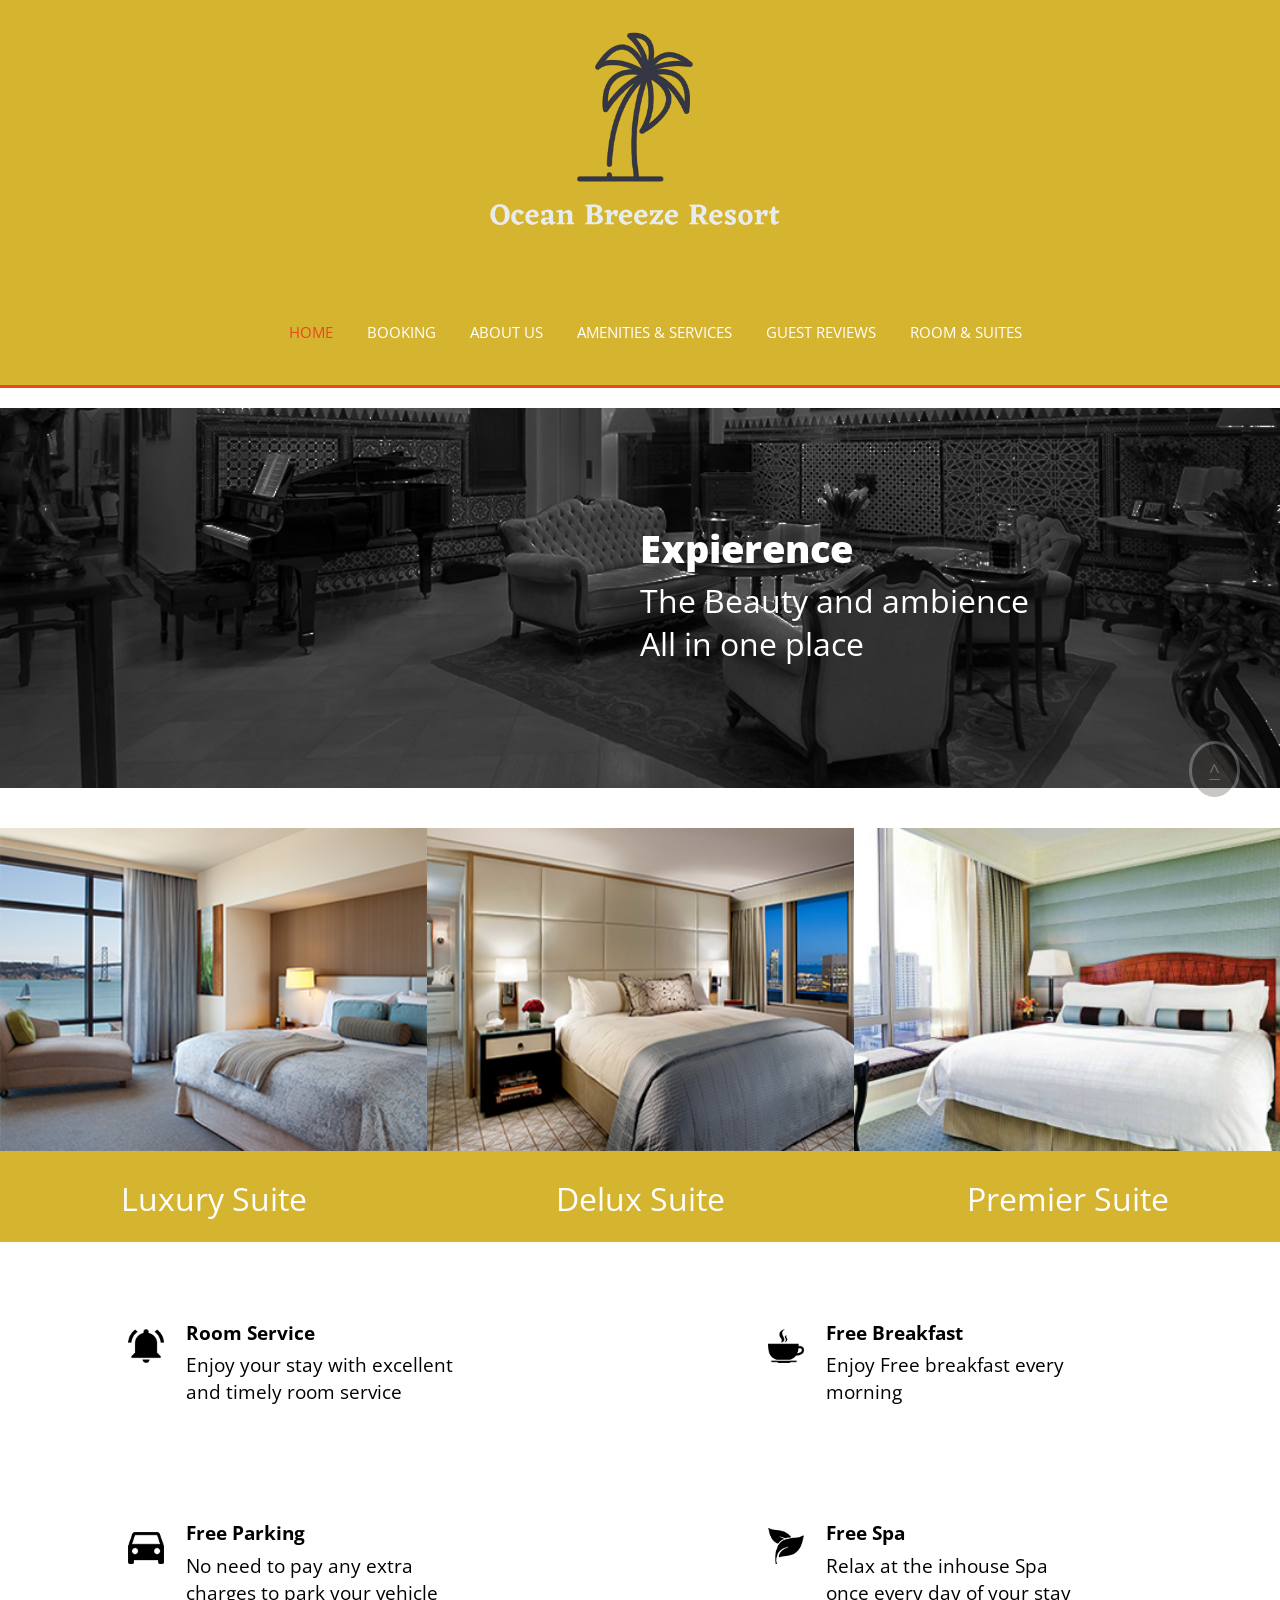
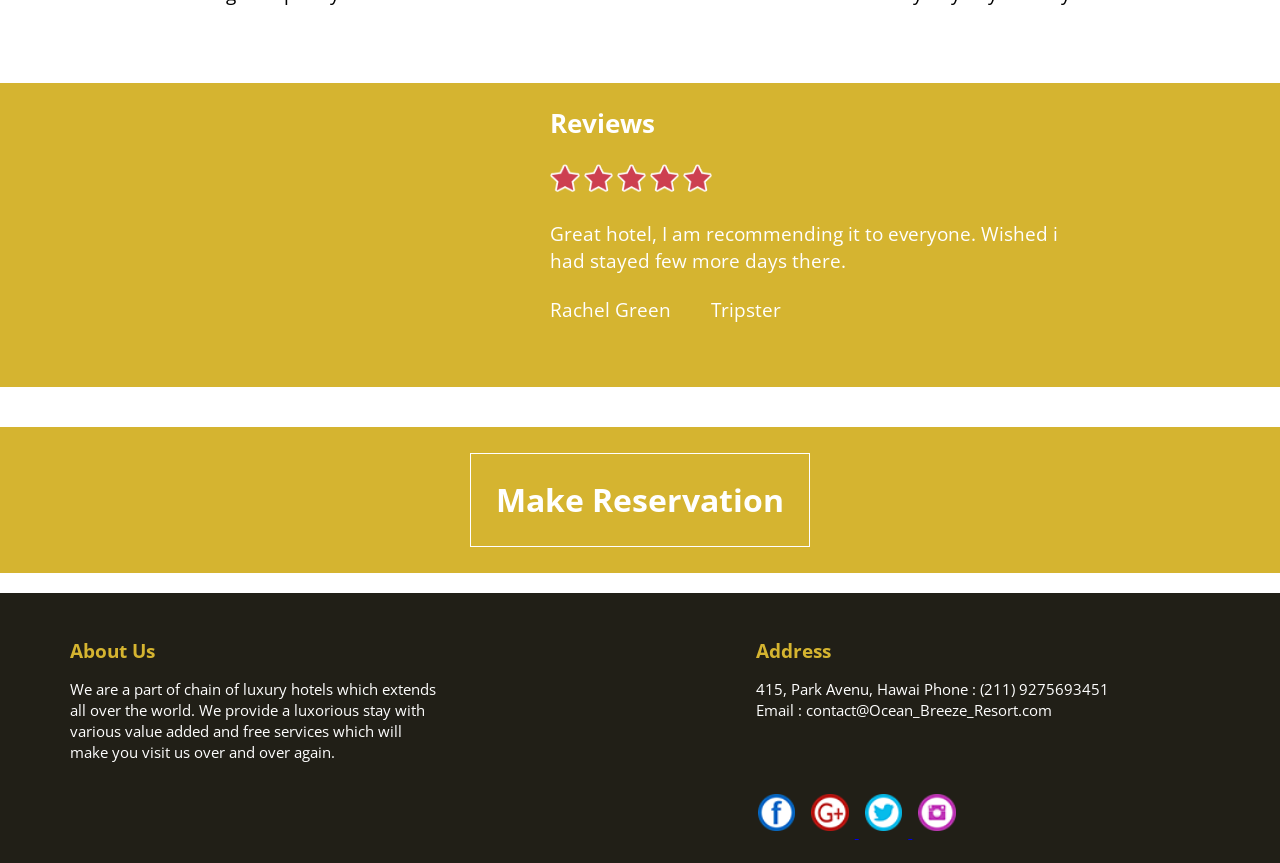
<file: index.html>
<!DOCTYPE html>
<html lang="en">
<head>
    <meta charset="utf-8">
    <meta name="viewport" content="width=device-width, initial-scale=1.0">
    <title>Home | Ocean Breeze Resort</title>
     <script type="text/javascript" src="https://ajax.googleapis.com/ajax/libs/jquery/3.2.1/jquery.min.js"></script>
     <script type="text/javascript" src="dist/slick.js"></script>
     <script type="text/javascript" src="dist/jquery.scrollUp.js"></script>
     <link rel="stylesheet" type="text/css" href="css/main.css">
     <link rel="stylesheet" type="text/css" href="css/slick.css">

    
<!--    <link rel="stylesheet" type="text/css" href="css/slick-theme.css">-->

  
         <script type="text/javascript" src="dist/demo.js"></script>
    <link href="https://fonts.googleapis.com/css?family=Open+Sans" rel="stylesheet">  
    <link rel="stylesheet" href="css/styles.css">
    <link rel="stylesheet" href="css/amenities.css">
</head>
<body >  
    <header class="tm-header">
        <img class="tm-logo" src="images/Ocean_Breeze__Resort_hd-removebg-preview.png" alt="Ocean Breeze Resort">
        <nav class="tm-nav" >
       <div>
            <ul>
                <li>
                <li ><a href="index.html" class = "current">Home</a></li>
                <li ><a href="booking.html">Booking</a></li>
                <li  ><a href="about_us.html">About Us </a></li>
                <li ><a href="amenities.html">Amenities & Services </a></li>
                <li ><a href="reviews.html">Guest Reviews</a></li>
                <li ><a href="Room&Suites.html">Room & Suites</a></li>
                
            </ul>    
            </div>
        </nav>
    </header>

<section class="tm-imgslider">
 
    
        <div class="slider single">
                        <div><div class="tm-slider"><img class="tm-sliderimage" src="images/main_slider11.png" alt="Majestic Hotel"> 
                            <div class="tm-slidertext">
                            <p class="bold"> Expierence</p>
                            <p class="simple">The Beauty and ambience </p>
                                <p class="simple">All in one place </p></div>
                    </div></div>
                        <div><div class="tm-slider"><img class="tm-sliderimage" src="images/main_slider12.png" alt="Majestic Hotel"> 
                            <div class="tm-slidertext">
                            <p class="bold"> Expierence</p>
                            <p class="simple">The tranquility </p>
                                <p class="simple">in hotel spa and swimming pool </p></div>
                    </div></div>
                        <div><div class="tm-slider"><img class="tm-sliderimage" src="images/main_slider13.png" alt="Majestic Hotel"> 
                            <div class="tm-slidertext">
                            <p class="bold"> Expierence</p>
                            <p class="simple">The luxorious interiors </p>
                                <p class="simple">in every hotel room </p></div>
                    </div></div>
                        <div><div class="tm-slider"><img class="tm-sliderimage" src="images/main_slider14.png" alt="Majestic Hotel"> 
                            <div class="tm-slidertext">
                            <p class="bold"> Expirence</p>
                            <p class="simple">The mesmerizing beach view </p>
                                <p class="simple">from your room's balcony</p></div>
                    </div></div>
                    
                    </div>
            <img src="images/back.png" class="left">
              <img src="images/next.png" class="right">
       </section>
    
     <section class="slider room flex">
      
                    <div class="tm-rooms">
                        <img  src="images/luxury.png">
                       <a href="rooms.html"> <p class="s">Luxury Suite</p> </a>

                    </div>
                        <div class="tm-rooms">
                        <img  src="images/delux.png">
                            <a href="rooms.html"> <p class="s">Delux Suite</p></a>

                    </div>
                        <div class="tm-rooms">
                        <img  src="images/premier.png">
                            <a href="rooms.html">  <p>Premier Suite</p></a>

                    </div>
                    <div class="tm-rooms">
                        <img  src="images/luxuryroom.png">
                       <a href="rooms.html"> <p class="s">Luxury Room</p> </a>

                    </div>
                        <div class="tm-rooms">
                        <img  src="images/deluxroom.png">
                            <a href="rooms.html"> <p>Delux Room</p></a>

                    </div>
                        <div class="tm-rooms">
                        <img  src="images/premiumroom.png">
                            <a href="rooms.html">  <p>Premier Room</p></a>

                    </div>
            
                  
    </section>

    <section class="tm-servicesection">
         <div class="tm-service">
              <img class="tm-serimage" src="images/bell.png">
             <div>
                        <p class="b">Room Service</p>
                        <p> Enjoy your stay with excellent and timely room service </p> </div>
        </div>
        <div class="tm-service">
              <img class="tm-serimage" src="images/coffee.png">
             <div>
                        <p class="b">Free Breakfast</p>
                        <p> Enjoy Free breakfast every morning</p> </div>
        </div>
    </section>
    <section class="tm-servicesection">

        <div class="tm-service">
              <img class="tm-serimage" src="images/car-front.png">
             <div>
                        <p class="b">Free Parking</p>
                        <p> No need to pay any extra charges to park your vehicle </p> </div>
        </div>
        <div class="tm-service">
              <img class="tm-serimage" src="images/spa.png">
             <div>
                        <p class="b">Free Spa</p>
                        <p> Relax at the inhouse Spa once every day of your stay </p> </div>
        </div>

    </section>

    <section class="tm-reviewsection">
         
        <div class="tm-review ">
            <div class="slider review">
            <div class="tm-revcon">
        <p class="b"> Reviews</p>
            <div class="tm-stars">
                 <img src="images/star.png">
                 <img src="images/star.png">
                 <img src="images/star.png">
                 <img src="images/star.png">
                 <img src="images/star.png">
            </div>
                <div class="tm-rev">
        <p> Great hotel, I am recommending it to everyone. Wished i had stayed few more days there.</p>  <br/>
        <p> Rachel Green &nbsp&nbsp&nbsp&nbsp&nbsp&nbsp Tripster</p> </div>
 
                </div>
            
            <div class="tm-revcon">
        <p class="b"> Reviews</p>
            <div class="tm-stars">
                 <img src="images/star.png">
                 <img src="images/star.png">
                 <img src="images/star.png">
                 <img src="images/star.png">
                 <img src="images/star.png">
            </div>
                <div class="tm-rev">
        <p> Nice hotel, I had a wonderful expeirence and there are plenty of amenities. </p>  <br/>
        <p> Ross Geller &nbsp&nbsp&nbsp&nbsp&nbsp&nbsp Visitor</p> </div>
 
                </div>
            
           
            <div class="tm-revcon">
        <p class="b"> Reviews</p>
            <div class="tm-stars">
                 <img src="images/star.png">
                 <img src="images/star.png">
                 <img src="images/star.png">
                 <img src="images/star.png">
                 <img src="images/star.png">
            </div>
                <div class="tm-rev">
        <p> Great hotel, Great food enough said. </p>  <br/>
        <p> Joey Tribiani &nbsp&nbsp&nbsp&nbsp&nbsp&nbsp Actor</p> </div>
 
                </div>    
                
                
            <div class="tm-revcon">
        <p class="b"> Reviews</p>
            <div class="tm-stars">
                 <img src="images/star.png">
                 <img src="images/star.png">
                 <img src="images/star.png">
                 <img src="images/star.png">
                 <img src="images/star.png">
            </div>
                <div class="tm-rev">
        <p> Very nice hotel enjoyed the spa and as a masseuse I recommend it. </p>  <br/>
        <p> Pheobe Buffay &nbsp&nbsp&nbsp&nbsp&nbsp&nbsp Traveller</p> </div>
 
                </div>   
                
                <div class="tm-revcon">
        <p class="b"> Reviews</p>
            <div class="tm-stars">
                 <img src="images/star.png">
                 <img src="images/star.png">
                 <img src="images/star.png">
                 <img src="images/star.png">
                 <img src="images/star.png">
            </div>
                <div class="tm-rev">
        <p> Nice, calm and clean just the way I like it. </p>  <br/>
        <p> Monica Geller &nbsp&nbsp&nbsp&nbsp&nbsp&nbsp Tripster</p> </div>
 
                </div>    
                
                       <div class="tm-revcon">
        <p class="b"> Reviews</p>
            <div class="tm-stars">
                 <img src="images/star.png">
                 <img src="images/star.png">
                 <img src="images/star.png">
                 <img src="images/star.png">
                 <img src="images/star.png">
            </div>
                <div class="tm-rev">
        <p> Knock knock whose there ? ... a satisfied customer. </p>  <br/>
        <p> Chandler Bing &nbsp&nbsp&nbsp&nbsp&nbsp&nbsp Visitor</p> </div>
 
                </div>  
                
            </div>
            

        </div>
    </section>
    
    
    <section class="tm-makeres">
    <div class="tm-res">
       <div class="tm-resbutton">
           <a href="Booking.html"> <p>Make Reservation</p></a>
        </div>
        </div>
    </section>
    
    <footer class="tm-footer">
        <div class="tm-us">
        <p class="bold">About Us</p>
        <p>We are a part of chain of luxury hotels 
            which extends all over the world. We 
            provide a luxorious stay with various value
            added and free services which will make
            you visit us over and over again.</p>    
        </div>
       
        <div class="tm-address">
        <p class="bold">Address</p>
        <p>415, Park Avenu, Hawai
            Phone : (211) 9275693451
            Email : contact@Ocean_Breeze_Resort.com</p>       
        </div>
        <br/>
    <div class="tm-media">
        <a href="#"> <img src="images/fb.png"></a>
        <a href="#"> <img src="images/G.png"> </a>
        <a href="#"> <img src="images/twittr.png"> </a>
        <a href="#">  <img src="images/insta.png"> </a>
        
        </div>
       
<!--    <a  href="#top">  <img class="tm-up" src="images/up.png"> </a>-->
        
      
    </footer>
</body>
</html>
</file>
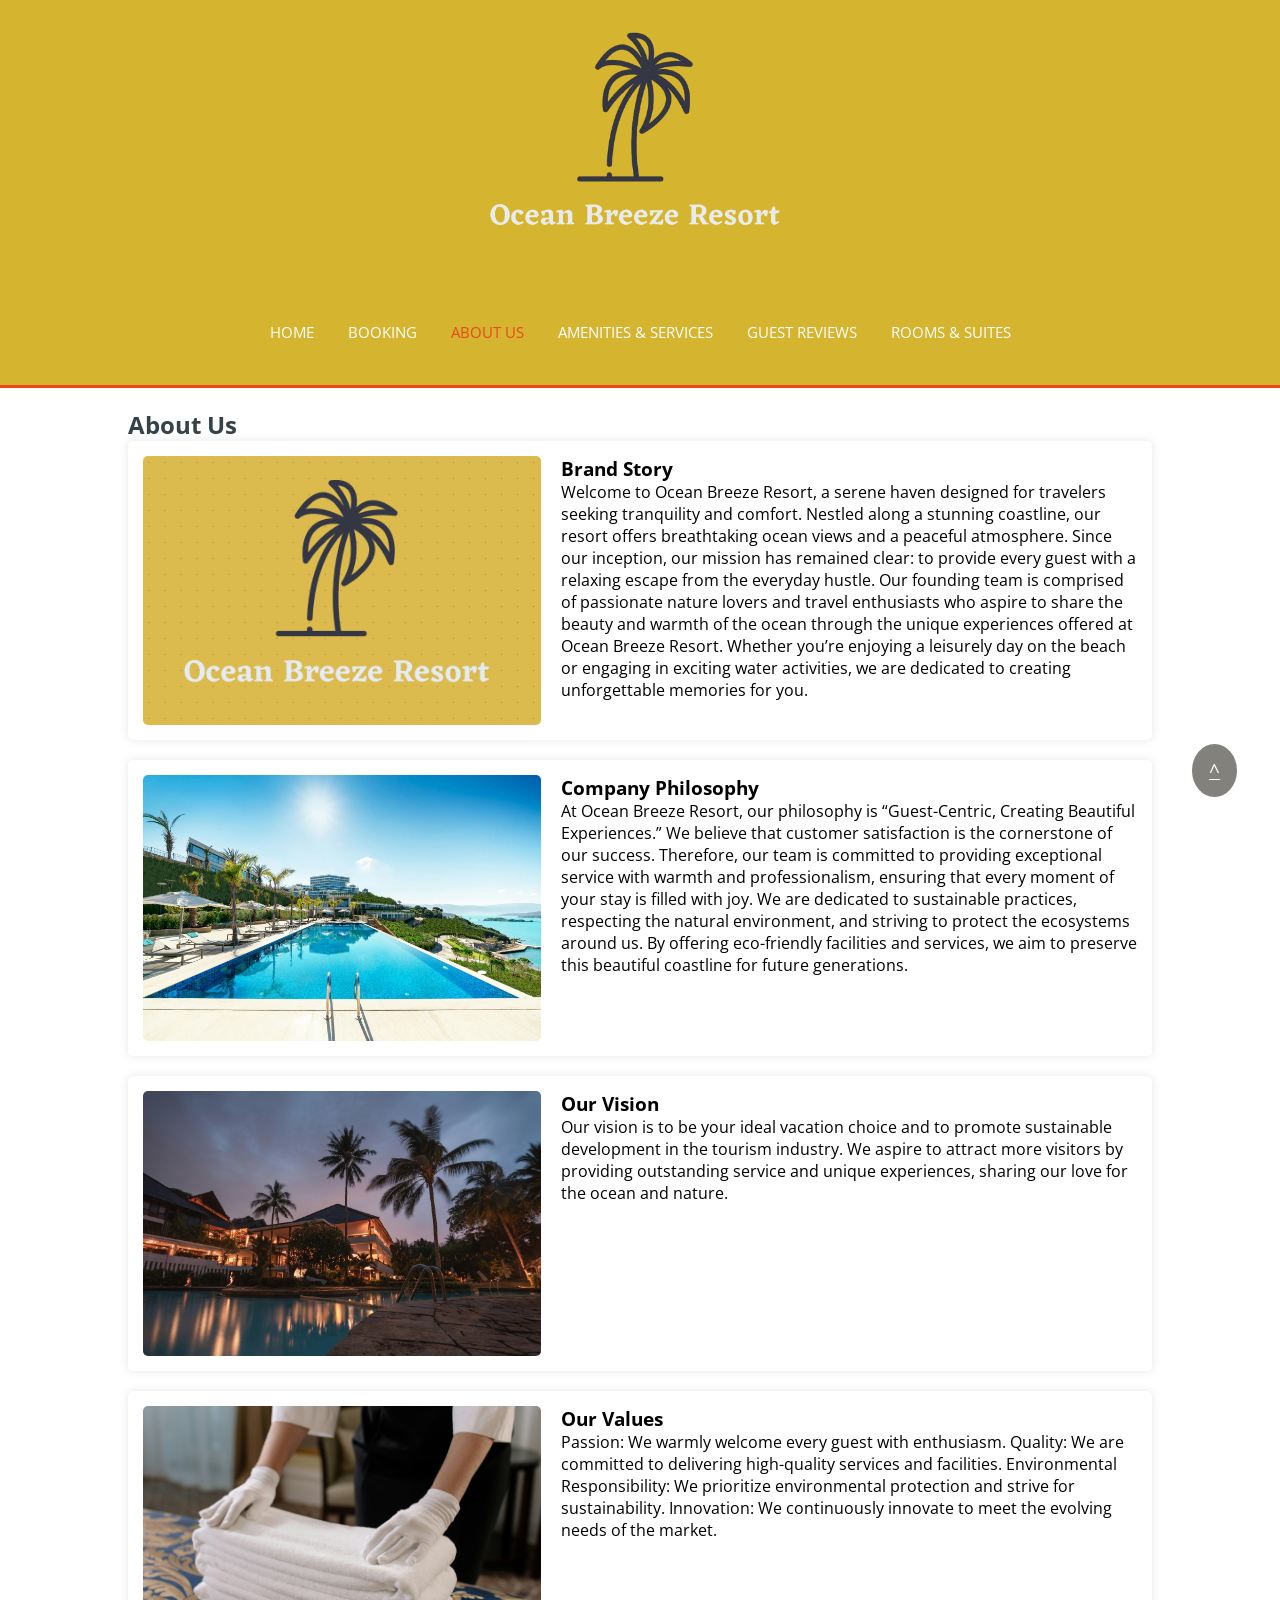
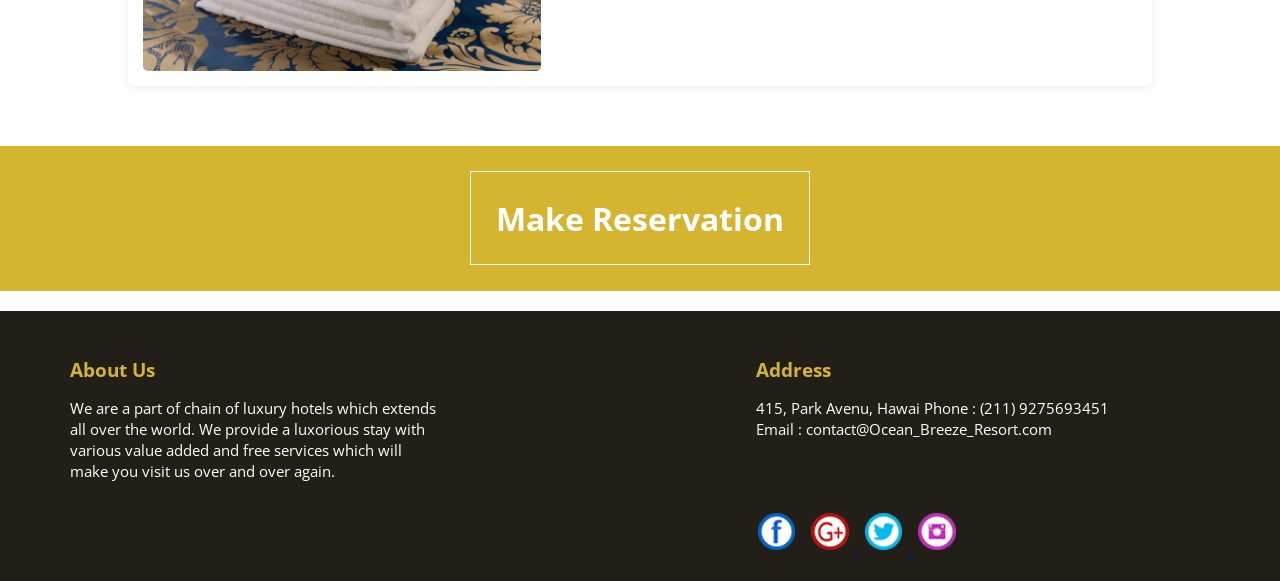
<file: about_us.html>
<!DOCTYPE html>
<html lang="en">
<head>
    <meta charset="utf-8">
    <meta name="viewport" content="width=device-width, initial-scale=1.0">
    <title>About Us| Ocean Breeze Resort</title>
     <script type="text/javascript" src="https://ajax.googleapis.com/ajax/libs/jquery/3.2.1/jquery.min.js"></script>
     <script type="text/javascript" src="dist/slick.js"></script>
     <script type="text/javascript" src="dist/jquery.scrollUp.js"></script>
     <link rel="stylesheet" type="text/css" href="css/main.css">
     <link rel="stylesheet" type="text/css" href="css/slick.css">

    
<!--    <link rel="stylesheet" type="text/css" href="css/slick-theme.css">-->

  
         <script type="text/javascript" src="dist/demo.js"></script>
    <link href="https://fonts.googleapis.com/css?family=Open+Sans" rel="stylesheet">  
    <link rel="stylesheet" href="css/styles.css">
    <link rel="stylesheet" href="css/amenities.css">
</head>
<body >  
    <header class="tm-header">
        <img class="tm-logo" src="images/Ocean_Breeze__Resort_hd-removebg-preview.png" alt="Majestic Hotel">
        <nav class="tm-nav" >
       <div>
            <ul>
                <li ><a href="index.html">Home</a></li>
                <li ><a href="booking.html">Booking</a></li>
                <li ><a href="about_us.html" class = "current">About Us </a></li>
                <li ><a href="amenities.html">Amenities & Services </a></li>
                <li ><a href="reviews.html">Guest Reviews</a></li>
                <li><a href="Room&Suites.html">Rooms & Suites</a></li>
                
            </ul>    
            </div>
        </nav>
    </header>
 
    <section>
        <div class="container">
            <h2>About Us</h2>
            <div class="amenity">
                <img src="images/Ocean_Breeze_ Resort_hd.png" alt="Swimming Pool">
                <div class="amenity-content">
                    <h3>Brand Story</h3>
                    <p>Welcome to Ocean Breeze Resort, a serene haven designed for travelers seeking tranquility and comfort. Nestled along a stunning coastline, our resort offers breathtaking ocean views and a peaceful atmosphere. Since our inception, our mission has remained clear: to provide every guest with a relaxing escape from the everyday hustle.

                        Our founding team is comprised of passionate nature lovers and travel enthusiasts who aspire to share the beauty and warmth of the ocean through the unique experiences offered at Ocean Breeze Resort. Whether you’re enjoying a leisurely day on the beach or engaging in exciting water activities, we are dedicated to creating unforgettable memories for you.</p>
                </div>
            </div>
            <div class="amenity">
                <img src="images/phi.jpg" alt="Fitness Center">
                <div class="amenity-content">
                    <h3>Company Philosophy</h3>
                    <p>At Ocean Breeze Resort, our philosophy is “Guest-Centric, Creating Beautiful Experiences.” We believe that customer satisfaction is the cornerstone of our success. Therefore, our team is committed to providing exceptional service with warmth and professionalism, ensuring that every moment of your stay is filled with joy.
                        We are dedicated to sustainable practices, respecting the natural environment, and striving to protect the ecosystems around us. By offering eco-friendly facilities and services, we aim to preserve this beautiful coastline for future generations.</p>
                </div>
            </div>
            <div class="amenity">
                <img src="images/vision.jpg" alt="Spa & Wellness">
                <div class="amenity-content">
                    <h3>Our Vision </h3>
                    <p>Our vision is to be your ideal vacation choice and to promote sustainable development in the tourism industry. We aspire to attract more visitors by providing outstanding service and unique experiences, sharing our love for the ocean and nature.</p>
                </div>
            </div>
            <div class="amenity">
                <img src="images/quality.jpg" alt="Dining">
                <div class="amenity-content">
                    <h3>Our Values</h3>
                    <p> Passion: We warmly welcome every guest with enthusiasm.
                        Quality: We are committed to delivering high-quality services and facilities.
                        Environmental Responsibility: We prioritize environmental protection and strive for sustainability.
                        Innovation: We continuously innovate to meet the evolving needs of the market.</p>
                </div>
            </section>
<section class="tm-makeres">
                    <div class="tm-res">
                       <div class="tm-resbutton">
                           <a href="booking.html"> <p>Make Reservation</p></a>
                        </div>
                        </div>
        </section>
                    
                    
                    
<footer class="tm-footer">
                        <div class="tm-us">
                        <p class="bold">About Us</p>
                        <p>We are a part of chain of luxury hotels 
                            which extends all over the world. We 
                            provide a luxorious stay with various value
                            added and free services which will make
                            you visit us over and over again.</p>    
            </div>
                       
                        <div class="tm-address">
                        <p class="bold">Address</p>
                        <p>415, Park Avenu, Hawai
                            Phone : (211) 9275693451
                            Email : contact@Ocean_Breeze_Resort.com</p>    
                        </div>
                        <br/>
        <div class="tm-media">
                        <a href="#"> <img src="images/fb.png"></a>
                        <a href="#"> <img src="images/G.png"> </a>
                        <a href="#"> <img src="images/twittr.png"> </a>
                        <a href="#">  <img src="images/insta.png"> </a>
                        
                        </div>
                <!--        <a href="#">  <img class="tm-up" src="images/up.png"> </a>-->
     </footer>
                    
                
                    
 </body>
                    
</html>
</file>
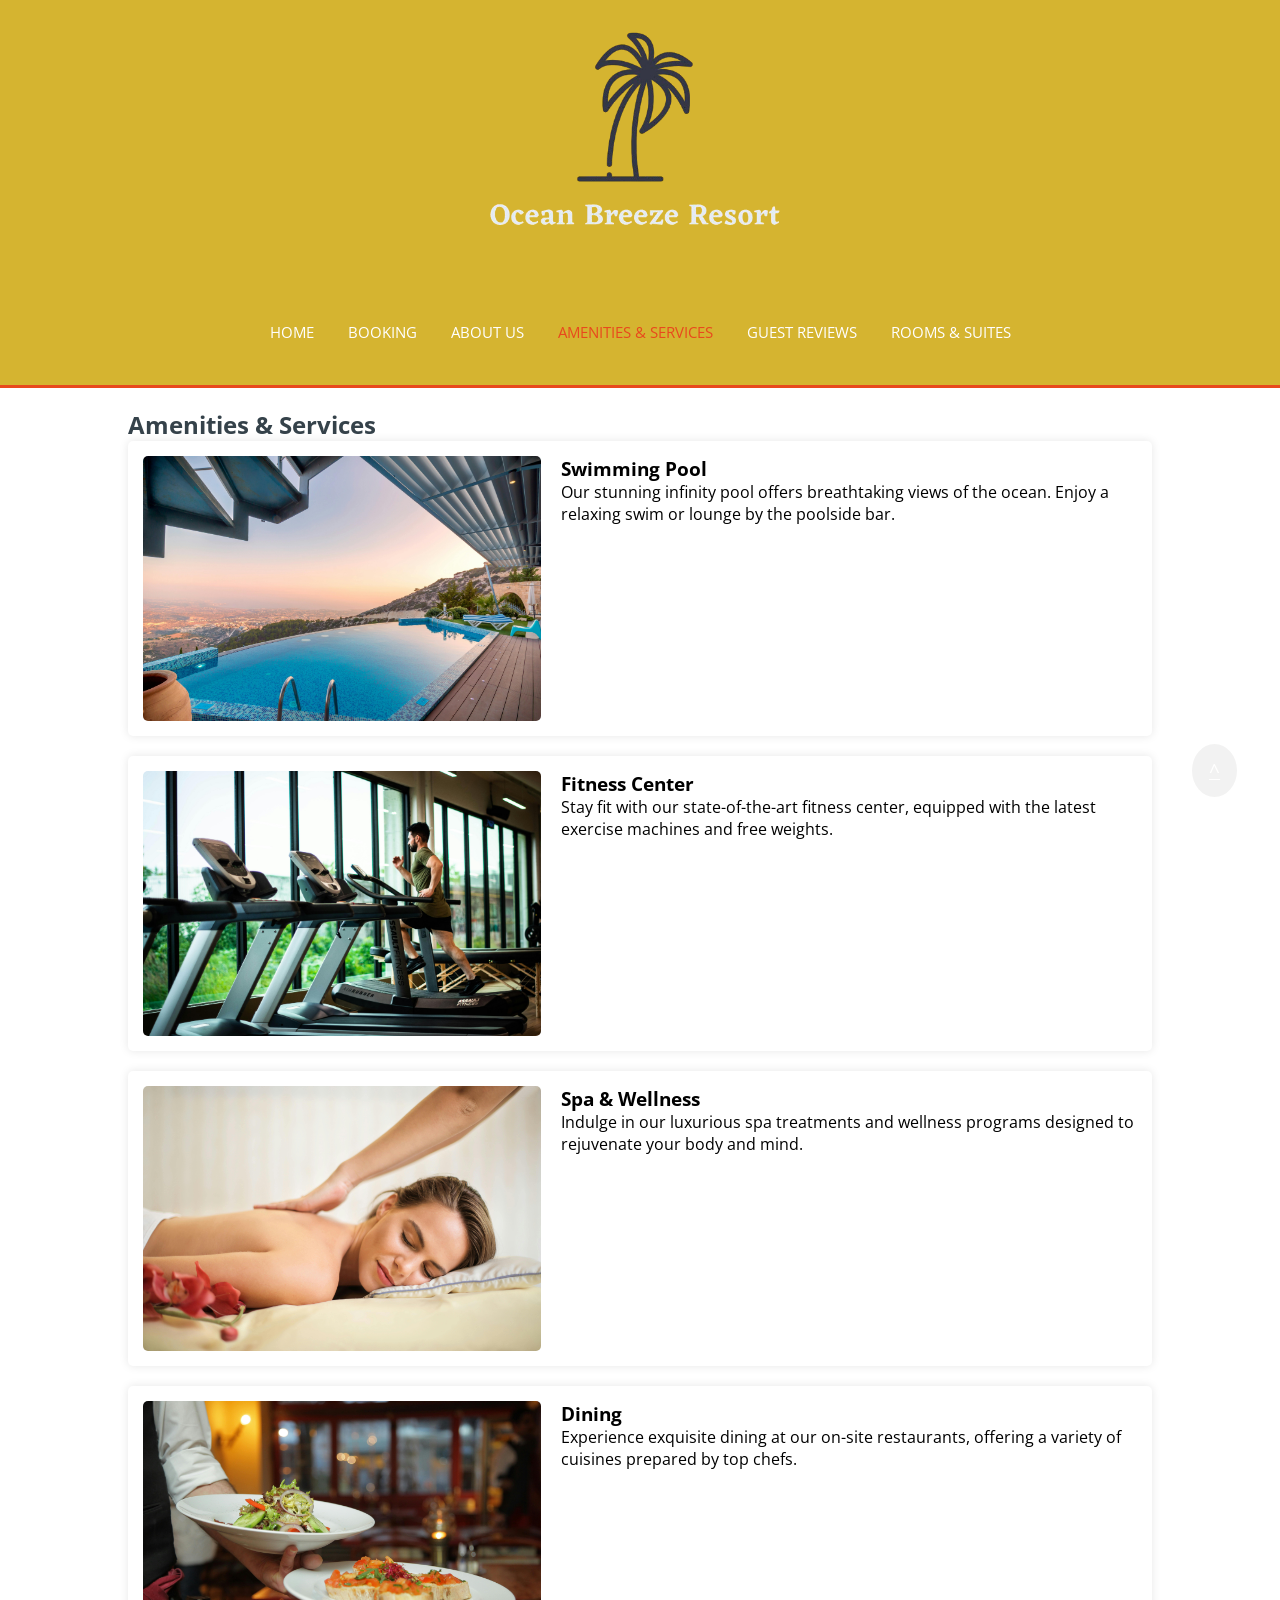
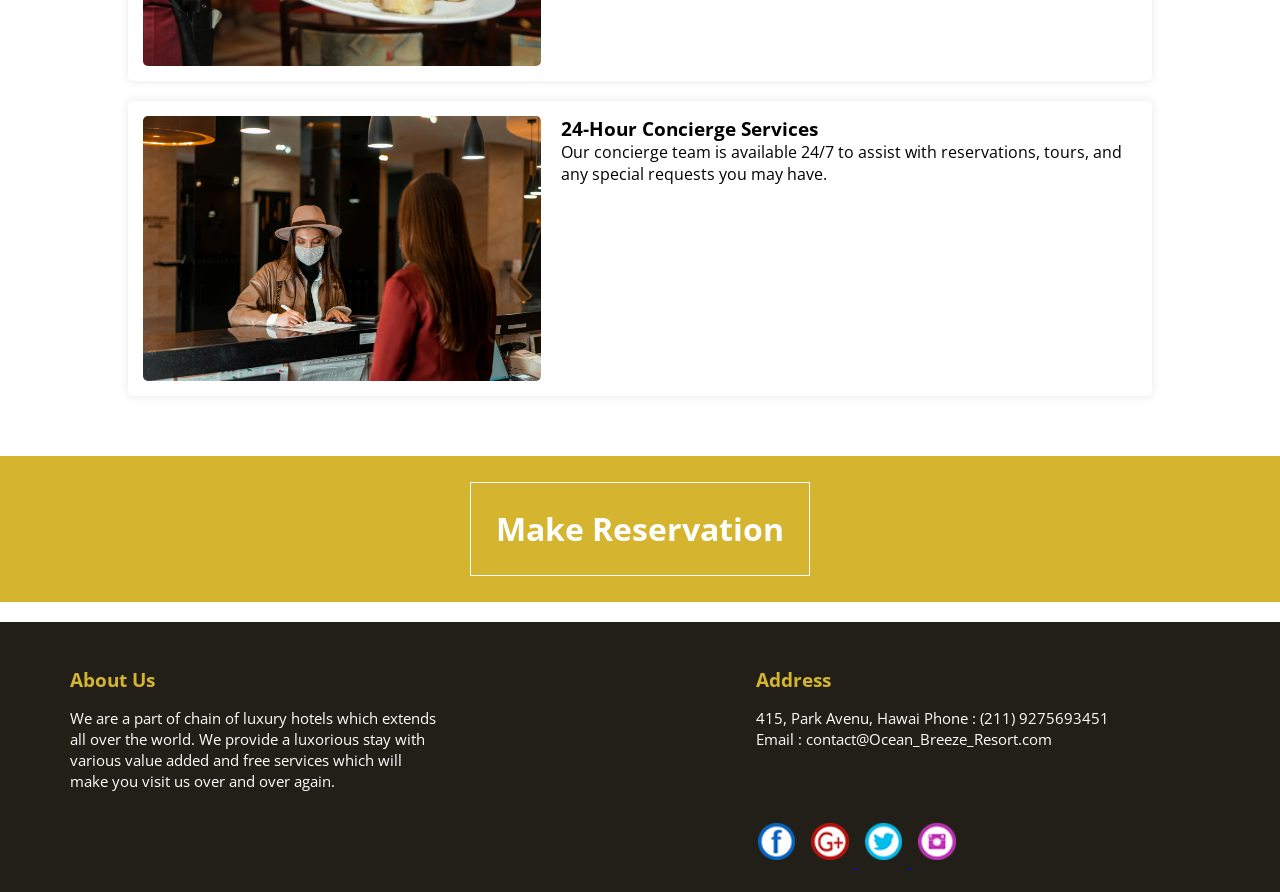
<file: amenities.html>
<!DOCTYPE html>
<html lang="en">
<head>
    <meta charset="UTF-8">
    <meta name="viewport" content="width=device-width, initial-scale=1.0">
    <title>Amenities & Services | Ocean Breeze Resort</title>
     <script type="text/javascript" src="https://ajax.googleapis.com/ajax/libs/jquery/3.2.1/jquery.min.js"></script>
     <script type="text/javascript" src="dist/slick.js"></script>
     <script type="text/javascript" src="dist/jquery.scrollUp.js"></script>
     <link rel="stylesheet" type="text/css" href="css/main.css">
     <link rel="stylesheet" type="text/css" href="css/slick.css">

    
<!--    <link rel="stylesheet" type="text/css" href="css/slick-theme.css">-->

  
         <script type="text/javascript" src="dist/demo.js"></script>
    <link href="https://fonts.googleapis.com/css?family=Open+Sans" rel="stylesheet">  
    <link rel="stylesheet" href="css/styles.css">
    <link rel="stylesheet" href="css/amenities.css">
</head>
<body>
    <header class="tm-header">
        <img class="tm-logo" src="images/Ocean_Breeze__Resort_hd-removebg-preview.png" alt="Ocean Breeze Resort">
        <nav class="tm-nav" >
       <div>
            <ul>
                
                <li  ><a href="index.html">Home</a></li>
                <li ><a href="booking.html">Booking</a></li>
                <li ><a href="about_us.html">About Us </a></li>
                <li ><a href="amenities.html" class ="current">Amenities & Services </a></li>
                <li ><a href="reviews.html">Guest Reviews</a></li>
                <li><a href="Room&Suites.html">Rooms & Suites</a></li>
            </ul>    
            </div>
        </nav>
    </header>
    <section>
        <div class="container">
            <h2>Amenities & Services</h2>
            <div class="amenity">
                <img src="img/swimming_pool.jpg" alt="Swimming Pool">
                <div class="amenity-content">
                    <h3>Swimming Pool</h3>
                    <p>Our stunning infinity pool offers breathtaking views of the ocean. Enjoy a relaxing swim or lounge by the poolside bar.</p>
                </div>
            </div>
            <div class="amenity">
                <img src="img/fitness.jpg" alt="Fitness Center">
                <div class="amenity-content">
                    <h3>Fitness Center</h3>
                    <p>Stay fit with our state-of-the-art fitness center, equipped with the latest exercise machines and free weights.</p>
                </div>
            </div>
            <div class="amenity">
                <img src="img/spa.jpg" alt="Spa & Wellness">
                <div class="amenity-content">
                    <h3>Spa & Wellness</h3>
                    <p>Indulge in our luxurious spa treatments and wellness programs designed to rejuvenate your body and mind.</p>
                </div>
            </div>
            <div class="amenity">
                <img src="img/dining_1.jpg" alt="Dining">
                <div class="amenity-content">
                    <h3>Dining</h3>
                    <p>Experience exquisite dining at our on-site restaurants, offering a variety of cuisines prepared by top chefs.</p>
                </div>
            </div>
            <div class="amenity reverse">
                <img src="img/Concierge Services.jpg" alt="Concierge Services">
                <div class="amenity-content">
                    <h3>24-Hour Concierge Services</h3>
                    <p>Our concierge team is available 24/7 to assist with reservations, tours, and any special requests you may have.</p>
                </div>
          </div>
        </div>
    </section>
    <section class="tm-makeres">
        <div class="tm-res">
           <div class="tm-resbutton">
               <a href="booking.html"> <p>Make Reservation</p></a>
            </div>
            </div>
        </section>
        
        <footer class="tm-footer">
            <div class="tm-us">
            <p class="bold">About Us</p>
            <p>We are a part of chain of luxury hotels 
                which extends all over the world. We 
                provide a luxorious stay with various value
                added and free services which will make
                you visit us over and over again.</p>    
            </div>
           
            <div class="tm-address">
            <p class="bold">Address</p>
            <p>415, Park Avenu, Hawai
                Phone : (211) 9275693451
                Email : contact@Ocean_Breeze_Resort.com</p> 
            </div>
            <br/>
        <div class="tm-media">
            <a href="#"> <img src="images/fb.png"></a>
            <a href="#"> <img src="images/G.png"> </a>
            <a href="#"> <img src="images/twittr.png"> </a>
            <a href="#">  <img src="images/insta.png"> </a>
            
            </div>
           
    <!--    <a  href="#top">  <img class="tm-up" src="images/up.png"> </a>-->
            
          
        </footer>
    </body>
    </html>
</file>
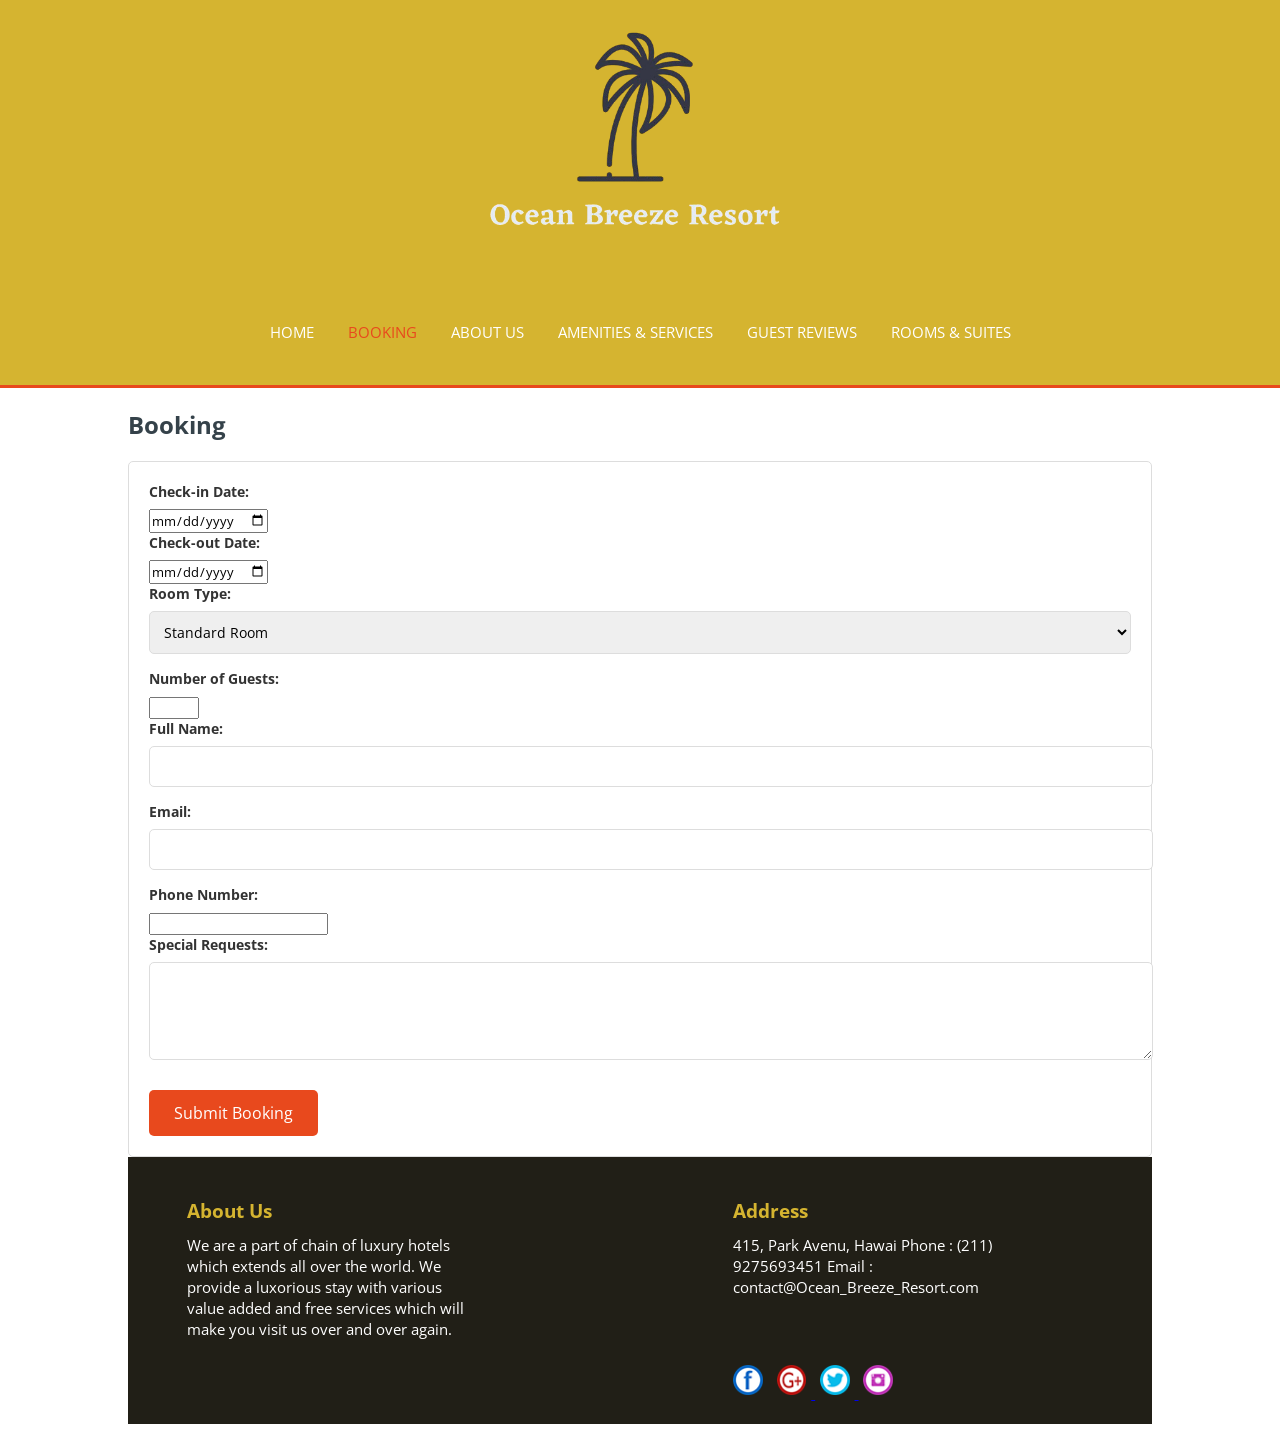
<file: Booking.html>
<!DOCTYPE html>
<html lang="en">
<head>
    <meta charset="UTF-8">
    <meta name="viewport" content="width=device-width, initial-scale=1.0">
    <title>Booking | Ocean Breeze Resort</title>
    <script type="text/javascript" src="https://ajax.googleapis.com/ajax/libs/jquery/3.2.1/jquery.min.js"></script>
    <script type="text/javascript" src="dist/slick.js"></script>
    <script type="text/javascript" src="dist/jquery.scrollUp.js"></script>

    <link rel="stylesheet" type="text/css" href="css/slick.css">

   
<!--    <link rel="stylesheet" type="text/css" href="css/slick-theme.css">-->

 
        <script type="text/javascript" src="dist/demo.js"></script>
   <link href="https://fonts.googleapis.com/css?family=Open+Sans" rel="stylesheet">  
   <link rel="stylesheet" href="css/styles.css">
   <link rel="stylesheet" href="css/amenities.css">
</head>
<body>
    <header class="tm-header">
        <img class="tm-logo" src="images/Ocean_Breeze__Resort_hd-removebg-preview.png" alt="Ocean Breeze Resort">
        <nav class="tm-nav" >
            <div>
                <ul>
                    <li><a href="index.html">Home</a></li>
                    <li ><a href="Booking.html" class ="current">Booking</a></li>
                    <li><a href="about_us.html">About Us</a></li>
                    <li><a href="amenities.html">Amenities & Services</a></li>
                    <li><a href="reviews.html">Guest Reviews</a></li>
                    <li><a href="Room&Suites.html">Rooms & Suites</a></li>

                </ul>
            </div>
        </nav>
    </header>

    <section class="container">
        <h2>Booking</h2>
        <form action="/submit_booking" method="post" class="booking-form">
            <div class="form-group">
                <label for="checkin">Check-in Date:</label>
                <input type="date" id="checkin" name="checkin" required>
            </div>
            <div class="form-group">
                <label for="checkout">Check-out Date:</label>
                <input type="date" id="checkout" name="checkout" required>
            </div>
            <div class="form-group">
                <label for="roomType">Room Type:</label>
                <select id="roomType" name="roomType" required>
                    <option value="standard">Standard Room</option>
                    <option value="deluxe">Deluxe Room</option>
                    <option value="suite">Suite</option>
                </select>
            </div>
            <div class="form-group">
                <label for="guests">Number of Guests:</label>
                <input type="number" id="guests" name="guests" min="1" max="10" required>
            </div>
            <div class="form-group">
                <label for="name">Full Name:</label>
                <input type="text" id="name" name="name" required>
            </div>
            <div class="form-group">
                <label for="email">Email:</label>
                <input type="email" id="email" name="email" required>
            </div>
            <div class="form-group">
                <label for="phone">Phone Number:</label>
                <input type="tel" id="phone" name="phone" required>
            </div>
            <div class="form-group">
                <label for="requests">Special Requests:</label>
                <textarea id="requests" name="requests" rows="4"></textarea>
            </div>
            <button type="submit">Submit Booking</button>
        </form>
        
        <footer class="tm-footer">
            <div class="tm-us">
            <p class="bold">About Us</p>
            <p>We are a part of chain of luxury hotels 
                which extends all over the world. We 
                provide a luxorious stay with various value
                added and free services which will make
                you visit us over and over again.</p>    
            </div>
           
            <div class="tm-address">
            <p class="bold">Address</p>
            <p>415, Park Avenu, Hawai
                Phone : (211) 9275693451
                Email : contact@Ocean_Breeze_Resort.com</p>     
            </div>
            <br/>
        <div class="tm-media">
            <a href="#"> <img src="images/fb.png"></a>
            <a href="#"> <img src="images/G.png"> </a>
            <a href="#"> <img src="images/twittr.png"> </a>
            <a href="#">  <img src="images/insta.png"> </a>
            
            </div>
           
    <!--    <a  href="#top">  <img class="tm-up" src="images/up.png"> </a>-->
            
          
        </footer>
    </body>
    </html>
</file>
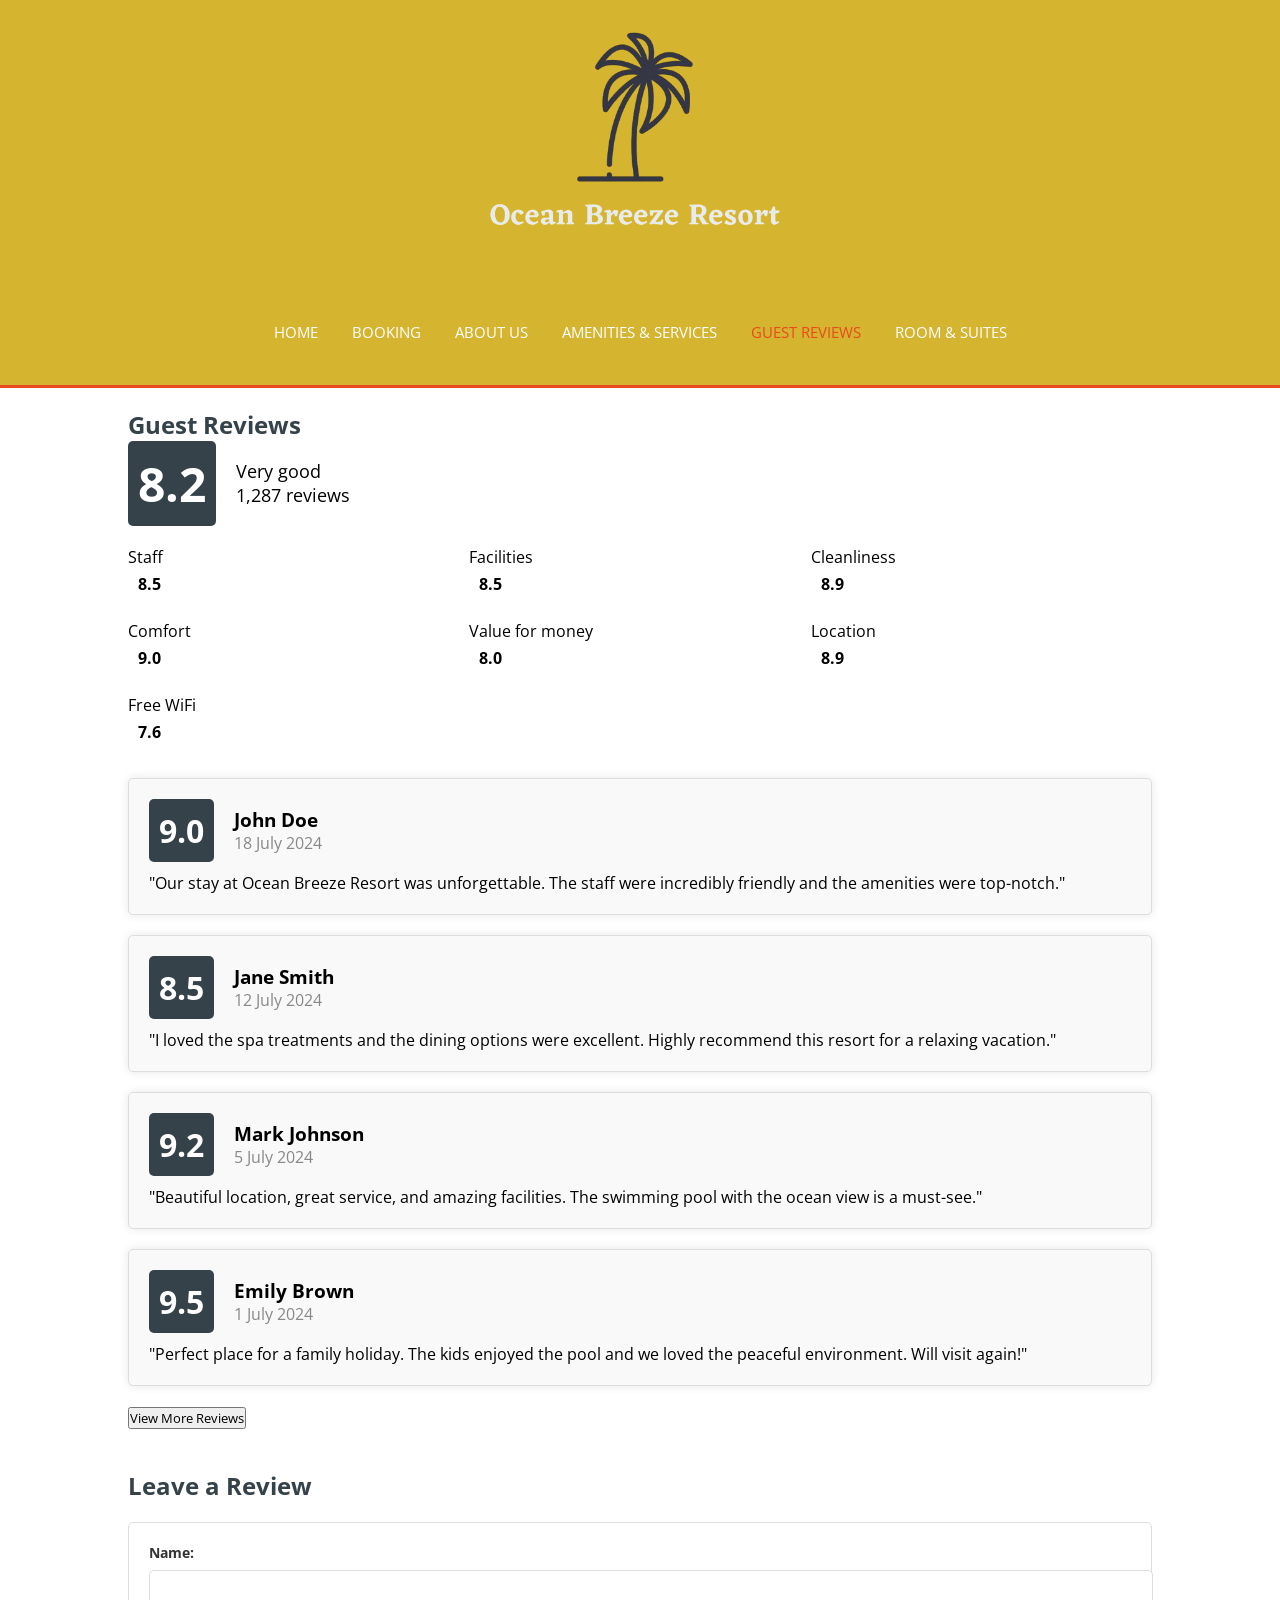
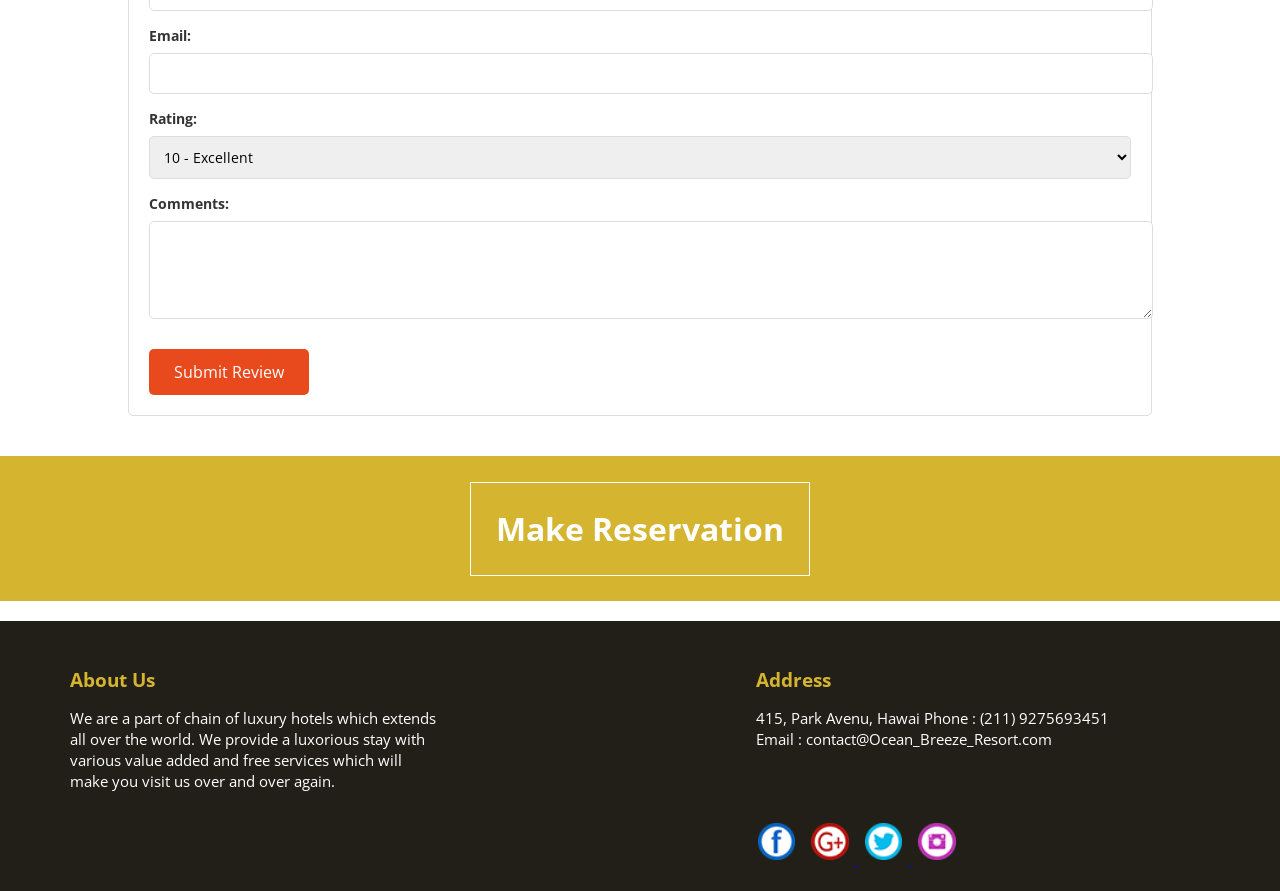
<file: reviews.html>
<!DOCTYPE html>
<html lang="en">
<head>
    <meta charset="UTF-8">
    <meta name="viewport" content="width=device-width, initial-scale=1.0">
    <title>Guest Reviews | Ocean Breeze Resort</title>
    <script type="text/javascript" src="https://ajax.googleapis.com/ajax/libs/jquery/3.2.1/jquery.min.js"></script>
    <script type="text/javascript" src="dist/slick.js"></script>
    <script type="text/javascript" src="dist/jquery.scrollUp.js"></script>

    <link rel="stylesheet" type="text/css" href="css/slick.css">

   
<!--    <link rel="stylesheet" type="text/css" href="css/slick-theme.css">-->

 
        <script type="text/javascript" src="dist/demo.js"></script>
   <link href="https://fonts.googleapis.com/css?family=Open+Sans" rel="stylesheet">  
   <link rel="stylesheet" href="css/styles.css">
   <link rel="stylesheet" href="css/amenities.css">
    
</head>
<body>
    
    
    <header class="tm-header">
        <img class="tm-logo" src="images/Ocean_Breeze__Resort_hd-removebg-preview.png" alt="Ocean Breeze Resort">
        <nav class="tm-nav" >
            <div>
                <ul>
                <li ><a href="index.html">Home</a></li>
                <li ><a href="booking.html">Booking</a></li>
                <li ><a href="about_us.html">About Us </a></li>
                <li ><a href="amenities.html">Amenities & Services </a></li>
                <li ><a href="reviews.html" class = "current">Guest Reviews</a></li>
                <li ><a href="Room&Suites.html">Room & Suites</a></li>
               
                </ul>
        </div>
        </nav>
    </header>
    
    
   <section>
        <div class="container">
            <h2>Guest Reviews</h2>
            <div class="overall-rating">
                <div class="rating-score">8.2</div>
                <div class="rating-details">
                    <p>Very good</p>
                    <p>1,287 reviews</p>
                </div>
            </div>
            <div class="categories">
                <div class="category">
                    <span>Staff</span>
                    <div class="bar">
                        <div class="bar-fill" style="width: 85%;"></div>
                    </div>
                    <span class="score">8.5</span>
                </div>
                <div class="category">
                    <span>Facilities</span>
                    <div class="bar">
                        <div class="bar-fill" style="width: 85%;"></div>
                    </div>
                    <span class="score">8.5</span>
                </div>
                <div class="category">
                    <span>Cleanliness</span>
                    <div class="bar">
                        <div class="bar-fill" style="width: 89%;"></div>
                    </div>
                    <span class="score">8.9</span>
                </div>
                <div class="category">
                    <span>Comfort</span>
                    <div class="bar">
                        <div class="bar-fill" style="width: 90%;"></div>
                    </div>
                    <span class="score">9.0</span>
                </div>
                <div class="category">
                    <span>Value for money</span>
                    <div class="bar">
                        <div class="bar-fill" style="width: 80%;"></div>
                    </div>
                    <span class="score">8.0</span>
                </div>
                <div class="category">
                    <span>Location</span>
                    <div class="bar">
                        <div class="bar-fill" style="width: 89%;"></div>
                    </div>
                    <span class="score">8.9</span>
                </div>
                <div class="category">
                    <span>Free WiFi</span>
                    <div class="bar">
                        <div class="bar-fill" style="width: 76%;"></div>
                    </div>
                    <span class="score">7.6</span>
                </div>
            </div>
            <ul class="reviews-list">
                <li>
                    <div class="review-header">
                        <div class="review-rating">9.0</div>
                        <div class="review-details">
                            <h3>John Doe</h3>
                            <p><span class="review-date">18 July 2024</span></p>
                        </div>
                    </div>
                    <p>"Our stay at Ocean Breeze Resort was unforgettable. The staff were incredibly friendly and the amenities were top-notch."</p>
                </li>
                <li>
                    <div class="review-header">
                        <div class="review-rating">8.5</div>
                        <div class="review-details">
                            <h3>Jane Smith</h3>
                            <p><span class="review-date">12 July 2024</span></p>
                        </div>
                    </div>
                    <p>"I loved the spa treatments and the dining options were excellent. Highly recommend this resort for a relaxing vacation."</p>
                </li>
                <li>
                    <div class="review-header">
                        <div class="review-rating">9.2</div>
                        <div class="review-details">
                            <h3>Mark Johnson</h3>
                            <p><span class="review-date">5 July 2024</span></p>
                        </div>
                    </div>
                    <p>"Beautiful location, great service, and amazing facilities. The swimming pool with the ocean view is a must-see."</p>
                </li>
                <li>
                    <div class="review-header">
                        <div class="review-rating">9.5</div>
                        <div class="review-details">
                            <h3>Emily Brown</h3>
                            <p><span class="review-date">1 July 2024</span></p>
                        </div>
                    </div>
                    <p>"Perfect place for a family holiday. The kids enjoyed the pool and we loved the peaceful environment. Will visit again!"</p>
                </li>
            </ul>
             <!-- Add View More Reviews button -->
        <button class="view-more-reviews">View More Reviews</button>
        </div>
    </section>
<section>
    <div class="container">
        <h2>Leave a Review</h2>
        <form action="/submit_review" method="post">
            <label for="name">Name:</label>
            <input type="text" id="name" name="name" required>
            
            <label for="email">Email:</label>
            <input type="email" id="email" name="email" required>
            
            <label for="rating">Rating:</label>
            <select id="rating" name="rating" required>
                <option value="10">10 - Excellent</option>
                <option value="9">9 - Very Good</option>
                <option value="8">8 - Good</option>
                <option value="7">7 - Fair</option>
                <option value="6">6 - Poor</option>
                <option value="5">5 - Very Poor</option>
                <option value="4">4 - Bad</option>
                <option value="3">3 - Very Bad</option>
                <option value="2">2 - Awful</option>
                <option value="1">1 - Terrible</option>
            </select>
            
            <label for="comments">Comments:</label>
            <textarea id="comments" name="comments" rows="4" required></textarea>
            
            <button type="submit">Submit Review</button>
        </form>
    </div>
</section>

    

        
    <section class="tm-makeres">
        <div class="tm-res">
           <div class="tm-resbutton">
               <a href="booking.html"> <p>Make Reservation</p></a>
            </div>
            </div>
        </section>
        
        <footer class="tm-footer">
            <div class="tm-us">
            <p class="bold">About Us</p>
            <p>We are a part of chain of luxury hotels 
                which extends all over the world. We 
                provide a luxorious stay with various value
                added and free services which will make
                you visit us over and over again.</p>    
            </div>
           
            <div class="tm-address">
            <p class="bold">Address</p>
            <p>415, Park Avenu, Hawai
                Phone : (211) 9275693451
                Email : contact@Ocean_Breeze_Resort.com</p>    
            </div>
            <br/>
        <div class="tm-media">
            <a href="#"> <img src="images/fb.png"></a>
            <a href="#"> <img src="images/G.png"> </a>
            <a href="#"> <img src="images/twittr.png"> </a>
            <a href="#">  <img src="images/insta.png"> </a>
            
            </div>
           
    <!--    <a  href="#top">  <img class="tm-up" src="images/up.png"> </a>-->
            
          
        </footer>
    </body>
    </html>
</file>
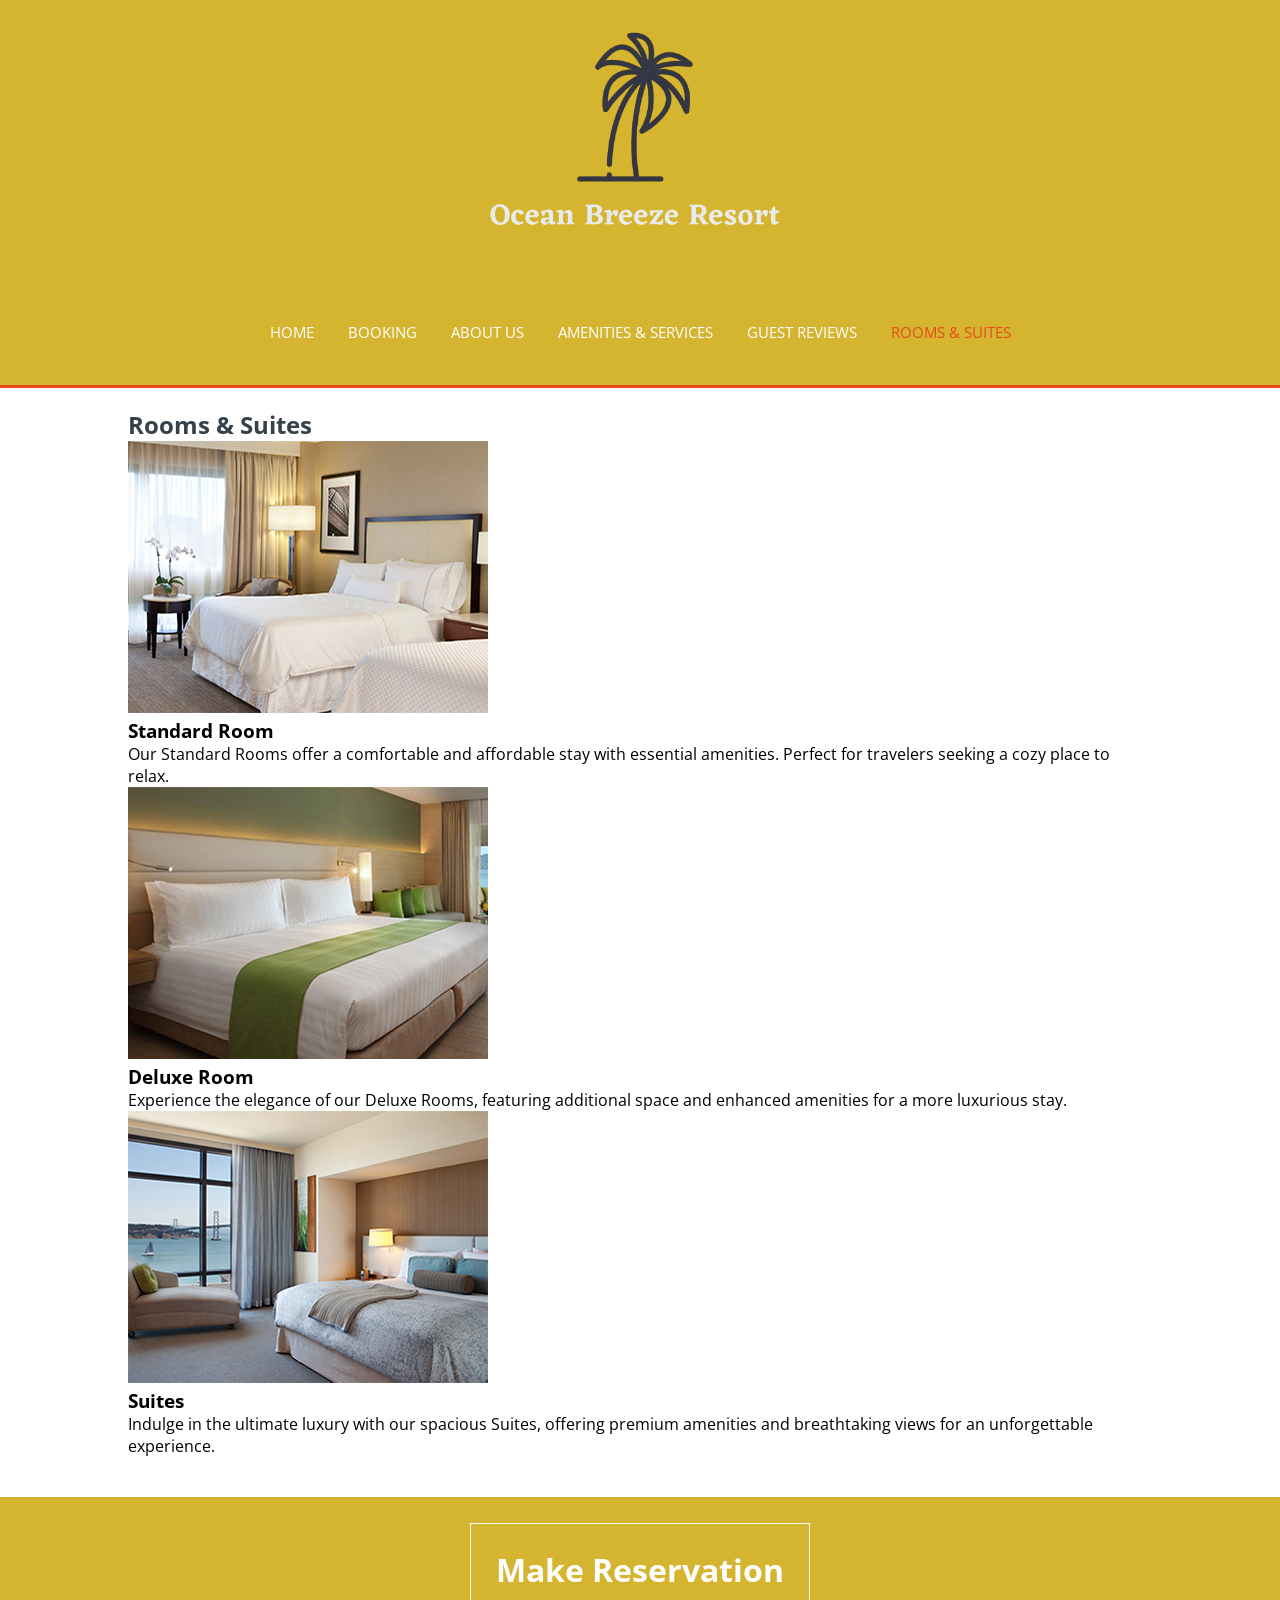
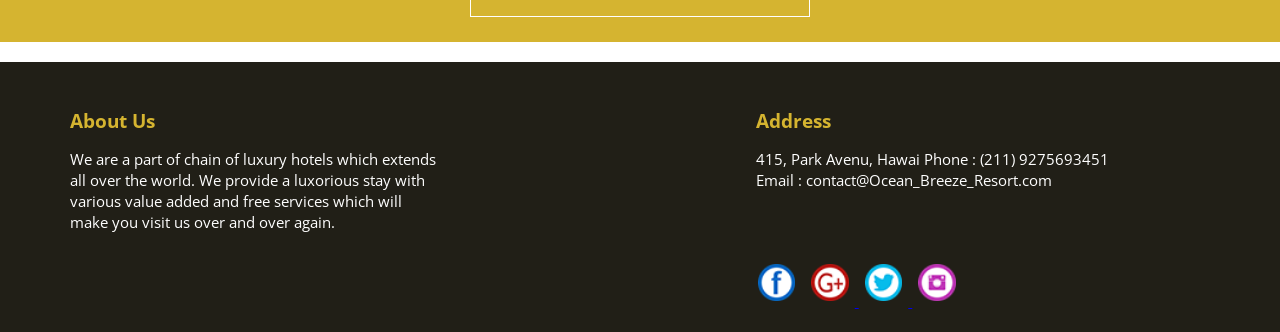
<file: Room&Suites.html>
<!DOCTYPE html>
<html lang="en">
<head>
    <meta charset="UTF-8">
    <meta name="viewport" content="width=device-width, initial-scale=1.0">
    <title>Rooms & Suites | Ocean Breeze Resort</title>
    <script type="text/javascript" src="https://ajax.googleapis.com/ajax/libs/jquery/3.2.1/jquery.min.js"></script>
    <script type="text/javascript" src="dist/slick.js"></script>
    <script type="text/javascript" src="dist/jquery.scrollUp.js"></script>
    <link rel="stylesheet" type="text/css" href="css/main.css">
    <link rel="stylesheet" type="text/css" href="css/slick.css">

   
<!--    <link rel="stylesheet" type="text/css" href="css/slick-theme.css">-->

 
        <script type="text/javascript" src="dist/demo.js"></script>
   <link href="https://fonts.googleapis.com/css?family=Open+Sans" rel="stylesheet">  
   <link rel="stylesheet" href="css/styles.css">
   <link rel="stylesheet" href="css/amenities.css">
</head>
<body>
    <header class="tm-header">
        <img class="tm-logo" src="images/Ocean_Breeze__Resort_hd-removebg-preview.png" alt="Ocean Breeze Resort">
        <nav class="tm-nav" >
            <div>
                <ul>
                    <li><a href="index.html">Home</a></li>
                    <li ><a href="booking.html">Booking</a></li>
                    <li><a href="about_us.html">About Us</a></li>
                    <li><a href="amenities.html">Amenities & Services</a></li>
                    <li><a href="reviews.html">Guest Reviews</a></li>
                    <li><a href="Room&Suites.html" class="current">Rooms & Suites</a></li>
                   
                </ul>
            </div>
        </nav>
    </header>

    <section class="container">
        <h2>Rooms & Suites</h2>
        <div class="room-type">
            <img src="images/premiumroom.png" alt="Standard Room">
            <div class="room-content">
                <h3>Standard Room</h3>
                <p>Our Standard Rooms offer a comfortable and affordable stay with essential amenities. Perfect for travelers seeking a cozy place to relax.</p>
            </div>
        </div>
        <div class="room-type">
            <img src="images/deluxroom.png" alt="Deluxe Room">
            <div class="room-content">
                <h3>Deluxe Room</h3>
                <p>Experience the elegance of our Deluxe Rooms, featuring additional space and enhanced amenities for a more luxurious stay.</p>
            </div>
        </div>
        <div class="room-type">
            <img src="images/luxury.png" alt="Suites">
            <div class="room-content">
                <h3>Suites</h3>
                <p>Indulge in the ultimate luxury with our spacious Suites, offering premium amenities and breathtaking views for an unforgettable experience.</p>
            </div>
        </div>
    </section>
    <section class="tm-makeres">
        <div class="tm-res">
           <div class="tm-resbutton">
               <a href="booking.html"> <p>Make Reservation</p></a>
            </div>
            </div>
        </section>
        
        <footer class="tm-footer">
            <div class="tm-us">
            <p class="bold">About Us</p>
            <p>We are a part of chain of luxury hotels 
                which extends all over the world. We 
                provide a luxorious stay with various value
                added and free services which will make
                you visit us over and over again.</p>    
            </div>
           
            <div class="tm-address">
            <p class="bold">Address</p>
            <p>415, Park Avenu, Hawai
                Phone : (211) 9275693451
                Email : contact@Ocean_Breeze_Resort.com</p>       
            </div>
            <br/>
        <div class="tm-media">
            <a href="#"> <img src="images/fb.png"></a>
            <a href="#"> <img src="images/G.png"> </a>
            <a href="#"> <img src="images/twittr.png"> </a>
            <a href="#">  <img src="images/insta.png"> </a>
            
            </div>
           
    <!--    <a  href="#top">  <img class="tm-up" src="images/up.png"> </a>-->
            
          
        </footer>
    </body>
    </html>
</file>
<file: css/main.css>
*{
    margin: 0;
    padding: 0;
    font-family: 'Open Sans', sans-serif;
}


/

.tm-header{
    background: #d5b430;
    display: block;
    padding: 10px;
    
}

.tm-logo{
    align-content: center;
    display: block;
    margin: 0 auto;
    width: 30%;
}

.tm-nav{
   max-width: 90%;
    border: 2px solid #d5b430;
    display: block;
    margin: 30px auto 5px auto;
}

.tm-nav div
{
    display: table;
    padding: 10px;
    margin: 0px auto;
}

.tm-nav div ul li{
    display:inline-block;  
   
}


.tm-nav div ul li a{
    font-size: 1.2vmax;
    font-family: fantasyserif
    padding: 10px 30px;
    text-decoration: none;
    color: #fff;
    line-height: 50px;
    
    
}
.tm-nav div ul li a:hover{
    
    color: #df5628;
}

.tm-list::after{
    content: url("../images/circle.png");
  
   
}

/*header ends here and sections start*/




/* slider */

.tm-slider{
    position: relative;
}


.tm-sliderimage{
    width: 100%;
   display: block;
   
   
}
.bold{
    padding-bottom: 5px;
    font-size: 3vw;  
    font-weight: 900;
}
.simple{
    font-size: 2.5vw;  
}

.tm-slidertext{
 position: absolute; 
   top: 30%; 
  left: 50%;     
    color: #fff;
}


/* room */


.tm-rooms:focus {
    outline: none;
}
.tm-rooms a:focus {
    outline: none;
}

.tm-rooms{
    display: block;
    background: #d5b430;
    max-width: 33.33%;
    width: 33.33%;
}


.tm-rooms img{
    max-width: 100%;
    width: 100%;
}



.tm-rooms p{
    font-size: 2.5vw;
    color: #fff;
    text-align: center;
padding: 5%;

  
}

.tm-rooms a{
    text-decoration: none;
}

.tm-rooms a p:hover{
    color: #df5628;


}

.s{
    padding-bottom: 1%;
}

.flex{
    display: flex;
}


/* services */

.tm-service{
    max-width: 30%;
    width: 30%;
    margin: 1.5% 12% 1.5% 10%;  
}

.tm-servicesection{
    display: flex;
}

.tm-serimage{
    display: inline-block;
    max-width: 20%;
    width: 10%;
    height: auto;
padding-bottom: 10%;


}

.tm-service div{
    display: inline-block;

    max-width: 75%;
    padding: 5%;
}

.tm-service p{
    font-size: 1.5vmax;
    
}
.tm-service .b{
    padding-bottom: 2%;
    font-weight: 700;
}


/* review */



.tm-review{
    background: #d5b430;
    padding-bottom: 5%;
    
}

.tm-review::after{
    content:" ";
    display: block;
    clear: both;
}

.tm-revcon{
    float: left;
    padding-left: 5%;
    max-width: 65%;
}

.tm-revcon .b{
    padding: 3% 0 3% 5%;
    font-size: 2vw;
    font-weight: 700;
}

.tm-revcon p{
    font-size: 1.5vw;
    color: #fff;
}

.tm-rev{
    padding: 3% 0 0% 5%;
   max-width: 70%;
 
}




.tm-stars{
 display: block;
    padding-left: 5%;
}
.tm-stars img{
    width: 4%;
    height: auto;
}



/* Make reservation */

.tm-res{
    background: #d5b430;
    padding: 2%;
}


.tm-resbutton p{
    display: table;
    max-width: 30%;
    margin: 0 auto;
    font-size: 2.5vw;
     padding: 2%;
    color: #fff;
    font-weight: 700;
    border: 1px solid #fff;
   
}
.tm-resbutton a{
     text-decoration: none;
}

.tm-resbutton p:hover{
    color: #d5b430;
    background: #fff;
}






/* footer */

.tm-footer{
     background: #211f17;
    display: block;
    padding: 20px;
    position: relative;

}

.tm-us{
    display: inline-table;
    max-width: 30%;
    width: 30%;
    margin: 2% 0 2% 4%
}

.tm-address{
    display: inline-table;
    max-width: 30%;
    width: 30%;
     margin: 2% 0 2% 25%
}

.tm-us .bold, .tm-address .bold{
    color: #d5b430;
    font-size: 1.5vw;
    font-weight: 700;
    padding-bottom: 4%;
}

.tm-us p, .tm-address p{
    color: #fff;
    font-size: 1.2vw;
}

.tm-media{
   display: inline;
    margin: 0 0 0 59%;
 

}
.tm-media img{
  margin: 0.5%;
    width: 3%;
    height: auto;
    
}

.tm-up
{
    position: absolute;
    top: 20%;
    right: 3%;
    width: 3%;
    height: auto;
    
}

.tm-review:focus{
    outline: none;
}

.tm-revcon:focus{
    outline: none;
}


/* Explore page */

.tm-main{
      background: #d5b430;
    padding: 2%;
}

.tm-main p{
    display: table;
    max-width: 30%;
    margin: 0 auto;
    font-size: 4vw;
     padding: 2%;
    color: #fff;
    font-weight: 700;
}


/* Explore sections */

.tm-exp1, .tm-exp2{
    background: #ecd477;
    
}

.tm-exp1::after{
    content:" ";
    display: block;
    clear: both;
}

.tm-exp2::after{
    content:" ";
    display: block;
    clear: both;
}


.tm-exp1 p{
    float: right;
    padding-right: 5%;
    padding-top: 15%;
    max-width: 30%;
    font-size: 3.5vw;
    color: #fff;
}

.tm-exp2 p{
    float: left;
    padding-left: 5%;
    padding-top: 15%;
    max-width: 30%;
    font-size: 3.5vw;
    color: #fff;
}

.tm-exp1 img{
    display: block;
    float: left;
    max-width: 40%;
    width: 60%;
    height: auto;
    
}

.tm-exp2 img{
    display: block;
    float: right;
    max-width: 60%;
    width: 60%;
    height: auto;
    
}


.tm-expsection::after{
  content: ".";
     font-size: xx-small;
    visibility: hidden;
}



/* rooms page */

.tm-roomsection{
    display: flex;
}

.tm-room1{
    max-width: 33.33333%;
    width: 33.333333%;
    background: #353535;
    
display: inline-block;
    margin: 0px;
    position: relative;
}

.tm-room1 p{
    font-size: 2.5vw;
    color: #fff;
    text-align: center;
    padding: 5%;
    z-index: 2;
    position: relative;
}


.tm-roomimage{
    max-width: 100%;
    width: 100%;    
}

.tm-trans{
    display: inline-block;
    position: absolute;
    top: 78%; /*78*/
   color: #fff;
     max-width: 100%;
    width: 100%;
    height: 0%; /*0*/
     background: rgba(53, 53, 53,0.7);
    opacity: 0; /*0*/
}

.tm-trans p{
    font-size: 1.8vw;

}
.tm-trans div{
    display: inline-table;
    width: 40%;
    max-width: 40%;
    margin: 2%;
}

.tm-trans div .bold{
    color: #ff8d9a;

}


.tm-room1:hover .tm-trans{
 
    top:30%;
   
    transition: top 1s, opacity 1s, height 1s;
       opacity: 1;
     height: 50%;
    z-index: 1;
}



/* booking */

.tm-booking
{
     background: #353535;
    position: relative;
}
.tm-form1, .tm-form2{
   
    padding: 2% 5%;
    
}

 div.vertical-line{
      width: 0.15%; 
      background-color:  #d5b430;
      height: 90%; 
      position: absolute;
         top: 6%;
    left: 50%;
    }

.tm-form1{
    float:left;
/*
    max-width: 39.5%;
    width: 39.5%;
*/
    
     max-width: 40%;
    width: 40%;
    
    
}

.tm-form2{
    float:right;
/*
    max-width: 39.5%;
    width: 39.5%;
*/
    
    
     max-width: 40%;
    width: 40%;
   
}

input, select, textarea,
input::-webkit-input-placeholder {
    font-size: 2vw;
}

input, select, textarea{
    color: #ec3d68;
}

input::-webkit-input-placeholder{
    color: #f17c94;
}

textarea::-webkit-input-placeholder{
    color: #f17c94;
}


label{
     font-size: 2vw;
    color: #fff;
    font-weight: 700;
}


.tm-booking::after{
    content:" ";
    display: block;
    clear: both;
}

input[type=text]:nth-child(1),input[type=email],textarea{
    display: block;
    margin: 5%;
    padding: 1% 3%;
    width: 80%;
   
}

textarea {
    max-width: 80% ;
    resize: none;
    
}

#rooms{
    display: inline-block;
    margin: 5%;
    padding: 1% 3%;
    width: 55%;
}

#inlinelable{
    display: inline-block;
    margin: 5%;
    
}




.tm-num1, .tm-num2{
    display: inline-block;

    max-width: 39%;
    width: 39%;
    margin: 5%;
}

#number1 , #number2{
    width:30%;
    padding: 3% 8%;
    margin-top: 5%;
  
    text-align: center;
}


.range{
    font-size: 2vw;
    margin-top: 5%;
    margin-bottom: 50%;
    padding: 1% 3%;
    width: 70%;
}


input[type=submit]{
    display: block;
    background: #353535;
    padding: 1% 3%;
     color: #fff;
    border: 1px solid #fff;

 

}

#sub{
     margin-left: 70%;
  
}

#sub2{
     margin-left: 5%;
  
}

input[type=submit]:hover{
    color: #ec3d68;
    border: 1px solid #ec3d68;
}

input[type=submit]:focus{
    outline: none;
}

.arrival {
    display: block;
    margin-top: 5%;
}

.here {
    display: inline-block;
    margin-top: 5%;
    font-size: 2vw;
    color: #fff;
    font-weight: 700;
}


#place{
     margin-top: 5%;
    margin-left: 3%;
    width:5%;
    max-width: 5%;
}



#map{
    margin-top: 5%;
   height: 335px;
    width: 80%;
}









.tm-imgslider{
    position: relative;
}

.left, .right{
    position: absolute;
    width: 1.5%;
    max-width: 1.5%;
    padding-top: 10%;
    padding-bottom: 10%;
    padding-left: 2%;
    padding-right: 2%;
     opacity:0;
   
}

.left:hover, .right:hover{
     opacity:1;
    -webkit-transition: opacity .25s ease-in-out .0s;
    transition: opacity .25s ease-in-out .0s;
}

.left{
    top: 10%;
    left: 1%;
}

.right{
    top: 10%;
    right: 1%;
}




/* 确保所有表单元素使用相同的样式 */
.container form label {
    display: block;
    margin-bottom: 8px;
    font-weight: bold;
    font-size: 14px; /* 调整标签字体大小 */
    color: #333; /* 修改标签颜色 */
}

.container form input[type="text"],
.container form input[type="email"],
.container form select,
.container form textarea {
    width: calc(100% - 20px); /* 调整宽度以保持对称 */
    padding: 10px; /* 增加内边距 */
    margin-bottom: 15px; /* 增加下边距 */
    border: 1px solid #dddddd;
    border-radius: 5px; /* 增加圆角 */
    font-size: 14px; /* 调整输入框字体大小 */
    box-sizing: border-box; /* 确保内边距和边框包含在总宽度内 */
}

.container form button {
    display: inline-block;
    background: #e8491d;
    color: #ffffff;
    padding: 12px 25px; /* 增加按钮的内边距 */
    border: none;
    border-radius: 5px; /* 增加圆角 */
    cursor: pointer;
    font-size: 16px;
    margin-top: 10px;
    transition: background 0.3s ease; /* 添加过渡效果 */
}

.container form button:hover {
    background: #35424a; /* 修改按钮悬停时的背景颜色 */
}


::-webkit-scrollbar { 
    display: none; 
}



#scrollUp {
  bottom: 100px;
  right: 40px;
  padding: 1%;
  background: #211f17;
    border : 3px solid;
  color: #fff;
   opacity: 0.7;
    border-radius: 50%;
    font-size: 1.5vw;
        width: 1.5%;
        text-align: center;
    
}
</file>
<file: css/styles.css>
*{
    margin: 0;
    padding: 0;
    font-family: 'Open Sans', sans-serif;
}
/
body {
    font-family: 'Open Sans', sans-serif;
    background: url('img/logo.png') no-repeat center center fixed;
    background-size: cover; 
    margin: 0;
    padding: 0;
}

.bold{
    padding-bottom: 5px;
    font-size: 3vw;  
    font-weight: 900;
}

.container {
    width: 80%;
    margin: 0 auto;
}


.tm-header{
    background: #d5b430;
    display: block;
    padding: 10px;
    
}

.tm-logo{
    align-content: center;
    display: block;
    margin: 0 auto;
    width: 30%;
}

.tm-nav{
   max-width: 90%;
    border: 2px solid #d5b430;
    display: block;
    margin: 30px auto 5px auto;
}

.tm-nav div
{
    display: table;
    padding: 10px;
    margin: 0px auto;
}

.tm-nav div ul li{
    display:inline-block;  
   
}


.tm-nav div ul li a{
    font-size: 1.2vmax;
    font-family: fantasyserif
    padding: 10px 30px;
    text-decoration: none;
    color: #fff;
    line-height: 50px;
    
    
}
.tm-nav div ul li a:hover{
    
    color: #df5628;
}

.tm-list::after{
    content: url("../images/circle.png");
  
   
}


.tm-footer{
     background: #211f17;
     #d5b430
    background: ;
    display: block;
    padding: 20px;
    position: relative;

}

.tm-us{
    display: inline-table;
    max-width: 30%;
    width: 30%;
    margin: 2% 0 2% 4%
}

.tm-address{
    display: inline-table;
    max-width: 30%;
    width: 30%;
     margin: 2% 0 2% 25%
}

.tm-us .bold, .tm-address .bold{
    color: #d5b430;
    font-size: 1.5vw;
    font-weight: 700;
    padding-bottom: 4%;
}
.tm-us p, .tm-address p{
    color: #fff;
    font-size: 1.2vw;
}


header {
    background: rgba(228, 196, 98, 0.8); 
    color: #35424a;
    padding-top: 30px;
    border-bottom: #e8491d 3px solid;
    text-align: center;
    position: relative;
}

header .logo {
    display: none; 
}

header h1 {
    font-family: fantasyserif;
    font-size: 36px;
    margin: 10px 0 20px 0;
}

header nav {
    margin-top: 10px;
}

header nav ul {
    padding: 0;
    list-style: none;
    margin: 0;
}

header nav ul li {
    display: inline;
    margin: 0 15px;
}

header nav ul li a {
    color: #35424a;
    text-decoration: none;
    text-transform: uppercase;
    font-size: 16px;
}

header nav ul li a:hover {
    color: #e8491d;
}

header nav ul li a.current {
    color: #e8491d;
}

h1, h2 {
    color: #35424a;
}

h1 {
    margin-top: 20px;
}

section {
    padding: 20px 0;
    background-color: rgba(255, 255, 255, 0.8); /* 半透明白色背景，确保内容可读 */
}

.footer {
    background: #35424a;
    color: #ffffff;
    text-align: center;
    padding: 10px 0;
    position: relative;
    width: 100%;
}

.amenities-list, .reviews-list {
    list-style-type: none;
    padding: 0;
}

.amenities-list li, .reviews-list li {
    background: #ffffff;
    margin: 10px 0;
    padding: 20px;
    border: 1px solid #dddddd;
    border-radius: 5px;
}



form {
    background: #ffffff;
    padding: 20px;
    border: 1px solid #dddddd;
    border-radius: 5px;
    margin-top: 20px;
}


.footer {
    background: #35424a;
    color: #ffffff;
    text-align: center;
    padding: 10px 0;
    width: 100%;
}

.overall-rating {
    display: flex;
    align-items: center;
    margin-bottom: 20px;
}

.rating-score {
    font-size: 48px;
    font-weight: bold;
    color: #fff;
    background-color: #35424a;
    padding: 10px;
    border-radius: 5px;
    margin-right: 20px;
}

.rating-details p {
    margin: 0;
    font-size: 18px;
}

.categories {
    display: flex;
    flex-wrap: wrap;
    justify-content: space-between;
}

.category {
    flex: 1 1 30%;
    margin-bottom: 20px;
}

.category span {
    display: block;
    margin-bottom: 5px;
}

.bar {
    background: #ddd;
    border-radius: 5px;
    overflow: hidden;
    position: relative;
}

.bar-fill {
    height: 10px;
    background: #35424a;
    position: absolute;
    top: 0;
    left: 0;
}

.score {
    margin-left: 10px;
    font-weight: bold;
}







.reviews-list {
    list-style: none;
    padding: 0;
}

.reviews-list li {
    background: #f9f9f9;
    padding: 20px;
    margin-bottom: 20px;
    border-radius: 5px;
    box-shadow: 0 0 10px rgba(0, 0, 0, 0.1);
}

.review-header {
    display: flex;
    align-items: center;
    margin-bottom: 10px;
}

.review-rating {
    font-size: 32px;
    font-weight: bold;
    color: #fff;
    background-color: #35424a;
    padding: 10px;
    border-radius: 5px;
    margin-right: 20px;
}

.review-details h3 {
    margin: 0;
}

.review-details p {
    margin: 0;
    color: #888;
}

.review-body p {
    margin: 0 0 10px 0;
}

.review-response {
    background: #e9ecef;
    padding: 10px;
    border-radius: 5px;
}


.container form label {
    display: block;
    margin-bottom: 8px;
    font-weight: bold;
    font-size: 14px; 
    color: #333; 
}

.container form input[type="text"],
.container form input[type="email"],
.container form select,
.container form textarea {
    width: 100%;
    padding: 10px; /* 增加内边距 */
    margin-bottom: 15px; /* 增加下边距 */
    border: 1px solid #dddddd;
    border-radius: 5px; /* 增加圆角 */
    font-size: 14px; /* 调整输入框字体大小 */
}

.container form button {
    display: inline-block;
    background: #e8491d;
    color: #ffffff;
    padding: 12px 25px; /* 增加按钮的内边距 */
    border: none;
    border-radius: 5px; /* 增加圆角 */
    cursor: pointer;
    font-size: 16px;
    margin-top: 10px;
    transition: background 0.3s ease; /* 添加过渡效果 */
}

.container form button:hover {
    background: #35424a; /* 修改按钮悬停时的背景颜色 */
}


.tm-res{
    background: #d5b430;
    padding: 2%;
}


.tm-resbutton p{
    display: table;
    max-width: 30%;
    margin: 0 auto;
    font-size: 2.5vw;
     padding: 2%;
    color: #fff;
    font-weight: 700;
    border: 1px solid #fff;
   
}
.tm-resbutton a{
     text-decoration: none;
}

.tm-resbutton p:hover{
    color: #d5b430;
    background: #fff;
}


/* footer */

.tm-footer{
     background: #211f17;
    display: block;
    padding: 20px;
    position: relative;

}

.tm-us{
    display: inline-table;
    max-width: 30%;
    width: 30%;
    margin: 2% 0 2% 4%
}

.tm-address{
    display: inline-table;
    max-width: 30%;
    width: 30%;
     margin: 2% 0 2% 25%
}

.tm-us .bold, .tm-address .bold{
    color: #d5b430;
    font-size: 1.5vw;
    font-weight: 700;
    padding-bottom: 4%;
}

.tm-us p, .tm-address p{
    color: #fff;
    font-size: 1.2vw;
}

.tm-media{
   display: inline;
    margin: 0 0 0 59%;
 

}
.tm-media img{
  margin: 0.5%;
    width: 3%;
    height: auto;
    
}

.tm-up
{
    position: absolute;
    top: 20%;
    right: 3%;
    width: 3%;
    height: auto;
    
}

.tm-review:focus{
    outline: none;
}

.tm-revcon:focus{
    outline: none;
}
</file>
<file: css/amenities.css>
.amenity {
    display: flex;
    margin-bottom: 20px;
    background: #ffffff;
    padding: 15px;
    border-radius: 5px;
    box-shadow: 0 0 10px rgba(0, 0, 0, 0.1);
}

.amenity img {
    width: 40%;
    border-radius: 5px;
}

.amenity-content {
    margin-left: 20px;
}

.amenity-content h3 {
    margin-top: 0;
}

.footer {
    background: #35424a;
    color: #ffffff;
    text-align: center;
    padding: 10px 0;
    position: relative;
    width: 100%;
}
</file>
